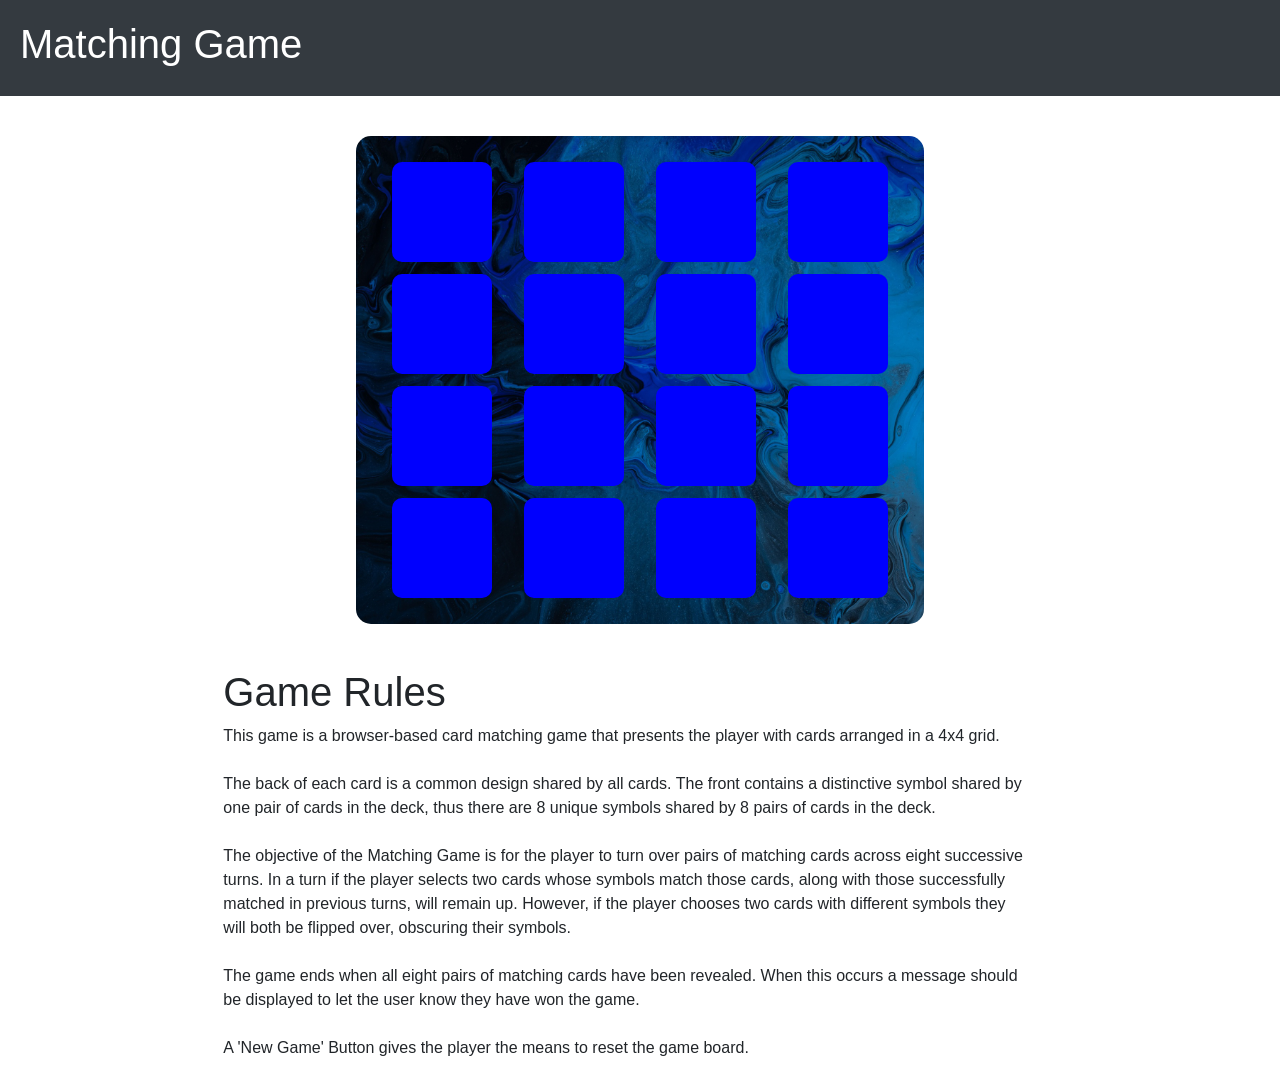
<file: index.html>
<!DOCTYPE html>
<html lang="en">
<head>
  <meta charset="utf-8">
  <meta name="viewport" content="width=device-width, initial-scale=1">
  <link rel="stylesheet" href="https://maxcdn.bootstrapcdn.com/bootstrap/4.3.1/css/bootstrap.min.css">
  <link rel="stylesheet" href="style.css">    
  <script src="https://ajax.googleapis.com/ajax/libs/jquery/3.4.1/jquery.min.js"></script>
  <script src="https://cdnjs.cloudflare.com/ajax/libs/popper.js/1.14.7/umd/popper.min.js"></script>
  <script src="https://maxcdn.bootstrapcdn.com/bootstrap/4.3.1/js/bootstrap.min.js"></script>  
  <script src="tools.js"></script>
  <title>Matching Game</title>
</head>
<body>



<nav class="navbar navbar-dark bg-dark">
  <h1 class="navTitle text-center">Matching Game</h1>
</nav>

    
<div id="main" class="row justify-content-center">
    <div class="col-lg-12 text-center" id="newGameField" style="display: none;">
        <button class="newGameButton col-lg-2" onclick="GameField()">New Game</button>
    </div>
    <div class="container-fluid col-lg-3 col-sm-12 row"></div>
    <div class="container-fluid col-lg-6 col-sm-12 row justify-content-center">
        <div class="board d-flex align-items-center justify-content-center">
            <table>
                <thead id="tableContent">
                    <tr>
                    <td><div class="maincontainer">
                                <div class="thecard" id="card1" onclick="play(this)">
                                    <div class="thefront"></div>
                                    <div class="theback"></div>
                                </div>
                    </div></td>
                    <td><div class="maincontainer">
                                <div class="thecard" id="card2" onclick="play(this)">
                                    <div class="thefront"></div>
                                    <div class="theback"></div>
                                </div>
                    </div></td>
                    <td><div class="maincontainer">
                                <div class="thecard" id="card3" onclick="play(this)">
                                    <div class="thefront"></div>
                                    <div class="theback"></div>
                                </div>
                    </div></td>
                    <td><div class="maincontainer">
                                <div class="thecard" id="card4" onclick="play(this)">
                                    <div class="thefront"></div>
                                    <div class="theback"></div>
                                </div>
                    </div></td>
                    </tr>
                    <tr>
                    <td><div class="maincontainer">
                                <div class="thecard" id="card5" onclick="play(this)">
                                    <div class="thefront"></div>
                                    <div class="theback"></div>
                                </div>
                    </div></td>
                    <td><div class="maincontainer">
                                <div class="thecard" id="card6" onclick="play(this)">
                                    <div class="thefront"></div>
                                    <div class="theback"></div>
                                </div>
                    </div></td>
                    <td><div class="maincontainer">
                                <div class="thecard" id="card7" onclick="play(this)">
                                    <div class="thefront"></div>
                                    <div class="theback"></div>
                                </div>
                    </div></td>
                    <td><div class="maincontainer">
                                <div class="thecard" id="card8" onclick="play(this)">
                                    <div class="thefront"></div>
                                    <div class="theback"></div>
                                </div>
                    </div></td>
                    </tr>
                    <tr>
                    <td><div class="maincontainer">
                                <div class="thecard" id="card9" onclick="play(this)">
                                    <div class="thefront"></div>
                                    <div class="theback"></div>
                                </div>
                    </div></td>
                    <td><div class="maincontainer">
                                <div class="thecard" id="card10" onclick="play(this)">
                                    <div class="thefront"></div>
                                    <div class="theback"></div>
                                </div>
                    </div></td>
                    <td><div class="maincontainer">
                                <div class="thecard" id="card11" onclick="play(this)">
                                    <div class="thefront"></div>
                                    <div class="theback"></div>
                                </div>
                    </div></td>
                    <td><div class="maincontainer">
                                <div class="thecard" id="card12" onclick="play(this)">
                                    <div class="thefront"></div>
                                    <div class="theback"></div>
                                </div>
                    </div></td>
                    </tr>
                    <tr>
                    <td><div class="maincontainer">
                                <div class="thecard" id="card13" onclick="play(this)">
                                    <div class="thefront"></div>
                                    <div class="theback"></div>
                                </div>
                    </div></td>
                    <td><div class="maincontainer">
                                <div class="thecard" id="card14" onclick="play(this)">
                                    <div class="thefront"></div>
                                    <div class="theback"></div>
                                </div>
                    </div></td>
                    <td><div class="maincontainer">
                                <div class="thecard" id="card15" onclick="play(this)">
                                    <div class="thefront"></div>
                                    <div class="theback"></div>
                                </div>
                    </div></td>
                    <td><div class="maincontainer">
                                <div class="thecard" id="card16" onclick="play(this)">
                                    <div class="thefront"></div>
                                    <div class="theback"></div>
                                </div>
                    </div></td>
                    </tr>
                </thead>
            </table>
        </div>
    </div>
        </br>
    <div class="container-fluid col-lg-3 col-sm-12 row"></div>
</div>
    <div id="#overview">
    <div class="container-fluid row">
        <div class="col-lg-2"></div>
        
        <div class="col-lg-8">
            </br>
            <h1>Game Rules</h1>
            <p>
                This game is a browser-based card matching game that presents the player with cards arranged in a 4x4 grid.
                </br>
                </br>
                The back of each card is a common design shared by all cards. The front contains a distinctive symbol shared by one pair of cards in the deck, thus there are 8 unique symbols shared by 8 pairs of cards in the deck.
                </br>
                </br>
                The objective of the Matching Game is for the player to turn over pairs of matching cards across eight successive turns. In a turn if the player selects two cards whose symbols match those cards, along with those successfully matched in previous turns, will remain up. However, if the player chooses two cards with different symbols they will both be flipped over, obscuring their symbols.
                </br>
                </br>
                The game ends when all eight pairs of matching cards have been revealed. When this occurs a message should be displayed to let the user know they have won the game.
                </br>
                </br>
                A 'New Game' Button gives the player the means to reset the game board.
            </p>
        </div>
        <div class="col-lg-2"></div>
    </div>
    </div>


<div id="footer" class="container-fluid"></div>



<script>

var matches = 2;
var totalPics = 8;
var columns = Math.sqrt(matches*totalPics); 
var rows = columns;
if(columns % 2 == 0) {} else { // it calculates the right proportions of the field (4x4 or 8x4 or 8x5)
    var a = Math.ceil(columns)
    for(var i = (a*2); i > a-1; i--) {
        for(var j = Math.ceil(a/2); j < a; j++) {
            if((matches*totalPics)/i == j) {
                columns = i;
                rows = j; 
            }
        }
    }
}
var picOrder = [];
var resetElements = [];
var turn = 0;


//==========================================================================


startGame()
function startGame() {
    saveField("tableContent"); // saves the currently empty table and restores it later
    // creates a random array with the (number)names of the pics
    
    picOrder = [];    
    for(var k = 0; k < matches; k++) {
        for(var l = 1; l <= totalPics; l++) {
            picOrder.push(l)
        }
    }
    shuffleArray(picOrder)

    var m = 0;
    $(".theback").each(function() {
        $(this).attr("picnumber",picOrder[m]).attr("style", "background-image: url(images/" + picOrder[m++] + ".jpg");
    })
}


//==========================================================================

var openCards = 0;
var lastPic = []; 
var solvedPairs = 0;
var elementArray = [];


function play(field) {
    if($(field).hasClass("open")) {return}
    if($(field).hasClass("solved")) {return}
    if(openCards > 1) {return}
    
    var currentPic = parseInt($(field).children(".theback").attr("picnumber"));
    lastPic.push(currentPic)
    
    $(field).css('transform', 'rotatey(180deg)').addClass("open");
    openCards += 1;
    window.elementArray.push($(field))
    
    if(openCards > 1) {
        ++turn;
        //w(lastPic[0],lastPic[1])
        if(lastPic[0] == lastPic[1]) { 
            lastPic = [];
            openCards = 0;
            ++solvedPairs;
            $(field).addClass("solved").removeClass("open");
            $(elementArray[elementArray.length-2]).addClass("solved").removeClass("open");
        } else {
            setTimeout(function() {
                $(".open").css('transform', 'rotatey(0deg)').removeClass("open");
                lastPic = [];
                openCards = 0;
                sync(true);
            ;}, 3000);
        }
        if(solvedPairs == totalPics) {
            alert("You have won the game in " + turn + " turns!!!")
            newGame()
        }
    }
}

//==========================================================================

function newGame() {
    $("#newGameField").slideDown()
}

function GameField(){
    resetField("tableContent")  // restores the table skeleton
    $("#newGameField").slideUp()
    openCards = 0;
    turn = 0;
    lastPic = []; 
    solvedPairs = 0;
    startGame()
}




</script>




</body>
</html>
</file>
<file: style.css>
.navbar {
    padding: 20px;
    color: white;
}

.navTitle {
    color: white;
    text-align: center;
}

#main {
    padding-top: 20px;
}

#tableContent {
    padding: 10px;
    text-align: center;
}

.newGameButton {
    height: 100px;
    width: 100px;
    background-color: #1ED840;
    text-align: center;
    margin-top: 10px;
    margin-bottom: 30px;
    border-radius: 90px;
    border-color: black;
}

.board {
    background-image: url(images/board.jpg);
    background-size: cover;
    padding: 20px;
    margin: 20px;
    object-fit:cover;
    background-size:cover;    
    border-radius: 15px;

}

.maincontainer {
    position: relative;
    width: 100px;
    height: 100px;
    object-fit:cover;
    border-radius: 10px;
    margin-left: 15px;
    margin-right: 15px;
    margin-bottom: 5px;
    margin-top: 5px;
}

@media (max-width: 800px) {
    
  .maincontainer {
    position: relative;
    width: 75px;
    height: 75px;
    object-fit:cover;
    border-radius: 2px;
    margin-left: 4px;
    margin-right: 4px;
    margin-bottom: 12px;
    margin-top: 12px;
  }
    .board {
        padding: 13px;
        margin: 13px;  
        border-radius: 10px;
    }
}

@media (max-width: 500px) {
  .maincontainer {
    position: relative;
    width: 65px;
    height: 65px;
    object-fit:cover;
    border-radius: 2px;
    margin-left: 4px;
    margin-right: 4px;
    margin-bottom: 12px;
    margin-top: 12px;
  }
    .board {
        padding: 10px;
        margin: 10px;  
        border-radius: 8px;
    }
}



.thecard {
    position: absolute;
    width: 100%;
    height: 100%;
    transform-style: preserve-3d;
    transition: all 0.5s ease;
}

.thefront {
    position: absolute;
    width: 100%;
    height: 100%;
    backface-visibility: hidden;
    background-image: url(images/0.jpg);
    background-size:cover;
    border-radius: 10px;

}

.theback {
    position: absolute;
    width: 100%;
    height: 100%;
    backface-visibility: hidden;
    background-size:cover;
    border-radius: 10px;
    transform: rotateY(180deg);
}
</file>
